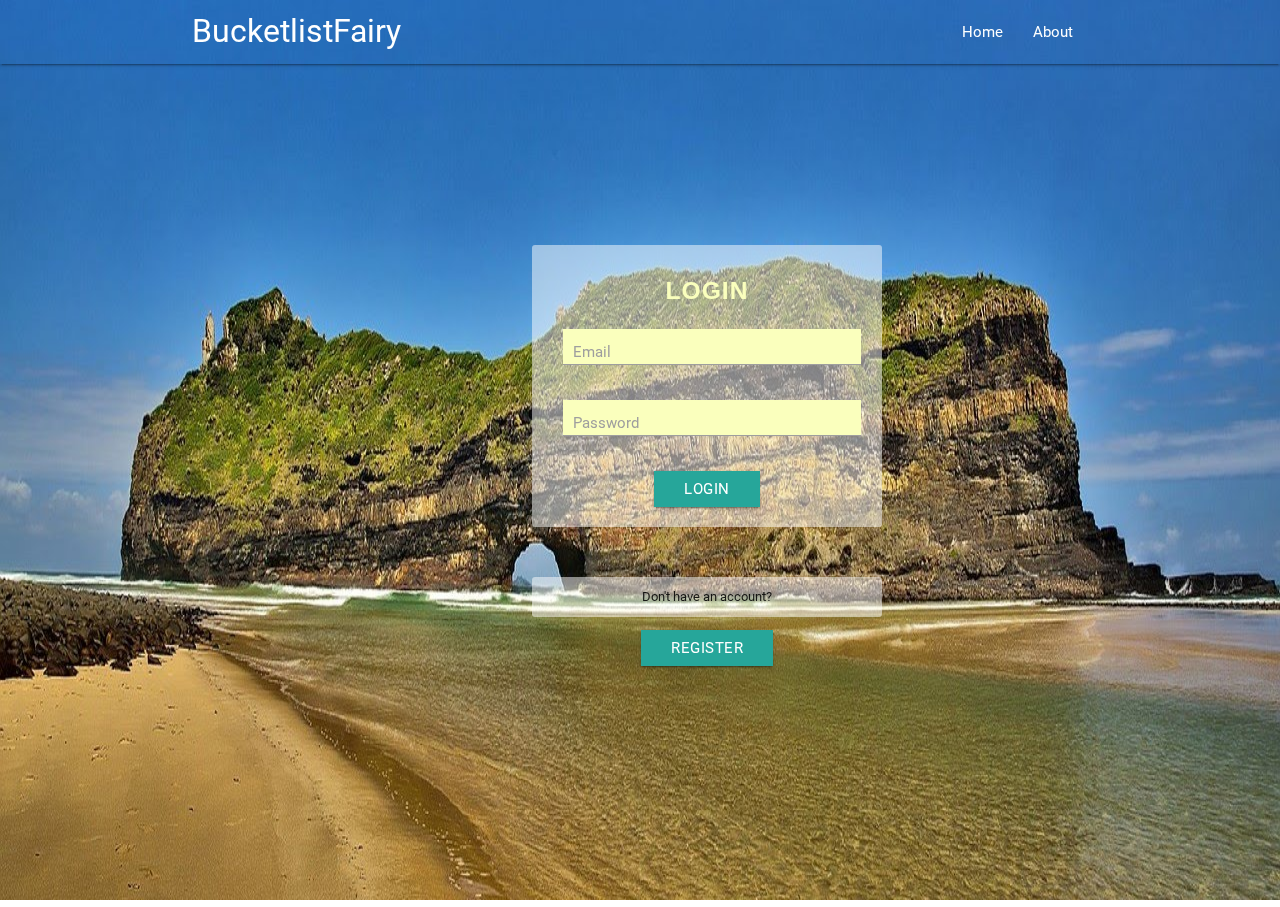
<file: ui/index.html>
<!DOCTYPE html>
<html>
<head>
	<link rel="stylesheet" type="text/css" href="style/materialize/css/materialize.css">
	<link rel="stylesheet" type="text/css" href="style/custom.css">
	<script type="text/javascript" src="javascript/jquery/jquery-3.2.1.js"></script>
	
	<title>BucketlistFairy</title>
</head>
<body>
<div>
	<div class="genie-carousel">
	    <div class="navbar-fixed" id="mainNav">
			<nav id="home_nav">
				<div class="nav-wrapper">
					<div class="container">
					<a href="#" class="brand-logo">BucketlistFairy</a>
					<ul id="topNave" class="right hide-on-med-and-down">
						<li><a href="#">Home</a></li>
						<li><a href="#">About</a></li>
					</ul>
					</div>
				</div>
			</nav>
		</div>

		<div id="forms" class="row">
			<div class="flipper">
				<div id="loginForm_area">
					<form class="col s12 translucent" action="dashboard.html">
						<h5 class="col s12 center">
							Login
						</h5>
						<div class="input-field col s12">
							<input type="text" name="email"/>
							<label>Email</label>
						</div>

						<div class="input-field col s12">
							<input type="password" name="password"/>
							<label for="password">Password</label>
						</div>
						
						<div class="input-field center col s12">
							<button class="btn">Login</button>
						</div>
					</form>

					<p class="note translucent center white col s12">
						Don't have an account? 
					</p>
					<div class="col s12 center">
						<button class="btn flip_me">
							Register
						</button>
					</div>
				</div>

				<div id="registerForm_area">
					<form class="col s12 translucent" action="dashboard.html">
						<h5 class="col s12 center">
							Register
						</h5>
						<div class="input-field col s12">
							<input type="text" name="email"/>
							<label>Email</label>
						</div>

						<div class="input-field col s12">
							<input type="text" name="first_name"/>
							<label for="first_name">First Name</label>
						</div>

						<div class="input-field col s12">
							<input type="text" name="last_name"/>
							<label for="last_name">Last Name</label>
						</div>

						<div class="input-field col s12">
							<input type="password" name="password"/>
							<label for="password">Password</label>
						</div>

						<div class="input-field col s12">
							<input type="password" name="password_repeat"/>
							<label for="password_repeat">Repeat password</label>
						</div>
						
						<div class="input-field center col s12">
							<button class="btn">Register</button>
						</div>
					</form>

					<p class="note translucent center white col s12">
						Already have an account? 
					</p>
					<div class="col s12 center">
						<button class="btn flip_me">
							Login
						</button>
					</div>
				</div>
			</div>

		</div>

		<div class="bg_image">
		      <img src="images/1.jpg"/>
		 </div>
  </div>
</div>


</body>
<script type="text/javascript" src="style/materialize/js/materialize.js"></script>
<script type="text/javascript">
	$(document).ready(function(){
		$(".modal").modal({
			StartingTop:'10%'
		});

		 $('.carousel.carousel-slider').carousel({fullWidth: true});
		 setInterval(function(){
		 	$('.carousel.carousel-slider').carousel('next');},20000);

		 $(".flip_me").click(function(){
		 	$(".flipper").toggleClass("flip");
		 });
		/*$(".pickdate").pickadate({
			selectMonths:true,
			selectYears:100
		});*/
	});
</script>
</html>
</file>
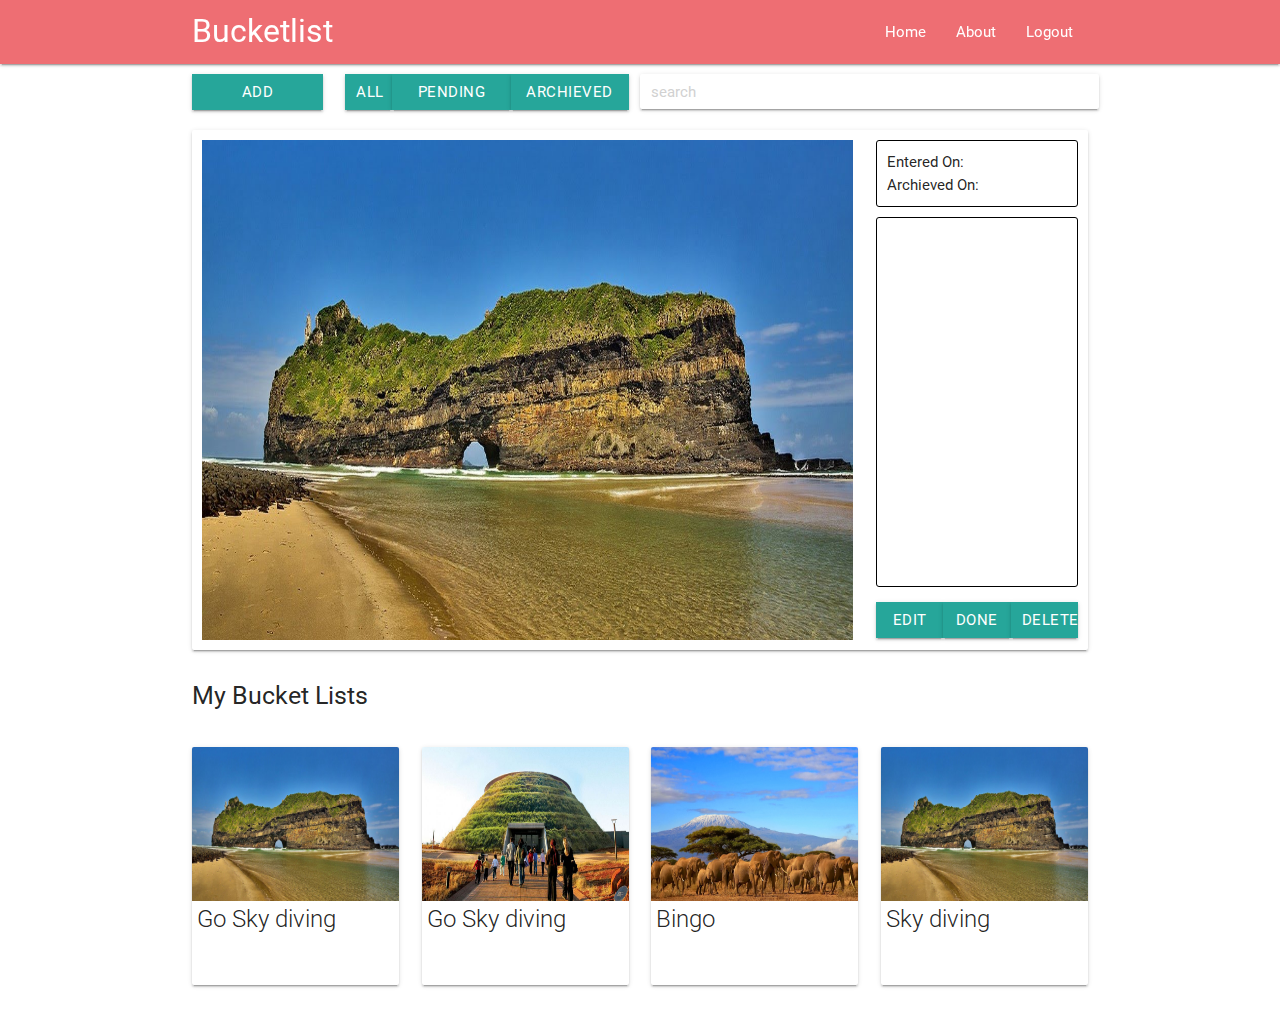
<file: ui/dashboard.html>
<!DOCTYPE html>
<html>
<head>
	<link rel="stylesheet" type="text/css" href="style/materialize/css/materialize.css">
	<link rel="stylesheet" type="text/css" href="style/custom.css">
	<link rel="stylesheet" type="text/css" href="style/dashboard.css">
	<script type="text/javascript" src="javascript/jquery/jquery-3.2.1.js"></script>
	
	<title>BucketlistFairy</title>
</head>
<body>
<div class="navbar-fixed">
<nav>
	<div class="nav-wrapper">
		<div class="container">
		<a href="#" class="brand-logo">Bucketlist</a>
		<ul id="topNave" class="right hide-on-med-and-down">
			<li><a href="#">Home</a></li>
			<li><a href="#">About</a></li>
			<li><a href="#">Logout</a></li>
		</ul>
		</div>
	</div>
</nav>
</div>
<div class="container">
		<div class="row" id="bklist_controller">
			<div class="col s2">
				<button class="waves-effect waves-light btn" data-target="activityModal">Add Bucket List</button>
			</div>	
			
			<div class="col s4">
				<button class=" waves-effect waves-light btn col s2 flat">All</button>
				<button class="btn waves-effect waves-light col s5">Pending</button>
				<button class="btn waves-effect waves-light col s5">Archieved</button>
			</div>			

			<div class="search-wrapper card col s6 right" id="searchBar">
	            <input id="search" placeholder="search">
	            <!--<i class="material-icons">search</i>-->
	            <div class="search-results"></div>
          </div>

		</div>

		<div class="card">
		<div class="row" id="demoArea">
				<img src="images/1.jpg" class="col s9" id="demoImg"/>
				<div class="col s3">
					<div id="dates_area" class="col s12">
						<div>
							Entered On:
						</div>
						<div>
							Archieved On:
						</div>
					</div>

					<div class="col s12" id="displayArea">
						<p id="story">

						</p>
					</div>

					<div class="col s12" id="actions">
						<button class="btn col s4">Edit</button>
						<button class="btn col s4">Done</button>
						<button class="btn col s4">Delete</button>
					</div>
				</div>
		</div>
	</div>

	<div class="row">
		<div class="col s6"><h5>My Bucket Lists</h5></div>
	</div>

	<div class="row">
		<div class="col s3">
			<div class="card bk_card">
			<div class="card-image">
				<img src="images/1.jpg"/>
			</div>
			<span class="card-title">
				Go Sky diving
			</span>

			<div class="card-content">
				
			</div>
		</div>
		</div>

		<div class="col s3">
			<div class="card bk_card">
			<div class="card-image">
				<img src="images/2.jpg"/>
			</div>
			<span class="card-title">
				Go Sky diving
			</span>

			<div class="card-content">
				
			</div>
		</div>
		</div>

		<div class="col s3">
			<div class="card bk_card">
			<div class="card-image">
				<img src="images/3.jpg"/>
			</div>
			<span class="card-title">
				Bingo
			</span>

			<div class="card-content">
				
			</div>
		</div>
		</div>

		<div class="col s3">
			<div class="card bk_card">
			<div class="card-image">
				<img src="images/1.jpg"/>
			</div>
			<span class="card-title">
				Sky diving
			</span>

			<div class="card-content">
				
			</div>
		</div>
		</div>
	</div>
</div>


	<form class="modal" id="activityModal">
		<h4 class="modal-header center">
			Add Bucket List
		</h4>

		<div class="modal-content">
			<div class="input-field">
				<input type="text" name="name" id="name" class="validate">
				<label for="email">Name</label>				
			</div>

			<div class="input-field">
				<textarea name="story"></textarea>
				<label for="story">Story</label>
			</div>

			<div class="input-field">
				<input type="text" name="age" id="age" class="validate">
				<label for="email">Complete by</label>				
			</div>

			<div class="file-field input-field">
					<div class="btn">
						  <span>Image</span>
						  <input type="file">
					</div>
					<div class="file-path-wrapper">
					<input class="file-path validate" type="text">
				</div>
			</div>

		<div class="input-field">
			<button class="btn">Add</button>
		</div>
	</form>
	</div>
</div>

</body>
<script type="text/javascript" src="style/materialize/js/materialize.js"></script>
<script type="text/javascript">
	$(document).ready(function(){
		$(".modal").modal({
			StartingTop:'10%'
		});


		/*$(".pickdate").pickadate({
			selectMonths:true,
			selectYears:100
		});*/
	});
</script>
</html>
</file>
<file: ui/style/dashboard.css>
#demoImg{
	height: 500px !important;
}

#demoArea{
	padding: 10px;
}

#searchBar{
	margin: 0px !important;
}

#search{
	height: 35px !important;
	border-bottom: transparent !important;
	margin: 0px !important;
}

#dates_area{
	border:1px solid black;
	height: auto;
	padding: 10px !important;
	border-radius:3px !important;
}

#displayArea{
	height: 370px !important;
	width: 100%;
	border-radius:3px !important;
	margin:0px;
	margin-top:10px;
	padding: 10px !important;
	border:1px solid black;
}

#actions{
	padding: 0px !important;
	margin-top: 15px;
}

#bklist_controller{
	margin-top: 10px !important;
}

.bk_card .card-image{
	height: 154px !important;
}

.bk_card .card-image img{
	height: 100% !important;
}

.bk_card .card-title{
	padding-left: 5px;
}

#activityModal{
	width: 500px !important;
}
</file>
<file: ui/style/custom.css>
.materialize_jumbo{
	width: 100%;
	height:450px;
	position: relative;
}

.btn{
	border-radius: 0px !important;
}

.materialize_jumbo img{
	width:100%;
	height:100%;
}

.materialize_jumbo .btns{
	position: absolute;
	bottom: 10px;
	width: 100%;
}

#loginModal{
	width: 400px !important;
}

#registerModal{
	width: 500px !important;
}

.modal-header{
	margin-top: 10px !important;
}

#search_form{
	height: 50px !important;
}

#search_form .input-field{
	margin-top: 0px !important;
}

#mainCarousel{
	width: 100% !important;
	height: 100vh !important;
	position: relative;
	margin: 0px !important;
	overflow: hidden !important;
}

#mainNav{
	position:absolute !important;
	top:0px !important;
}

.bg_image{
	width: 100% !important;
	height: 100vh !important;
}

.bg_image img{
	width: 100% !important;
	height: 100vh !important;
}

.genie-carousel-item{
	width: 100% !important;
	height: 100vh !important;
	display: inline !important;
	float: left;
}

.genie-carousel-item img{
	width: 100% !important;
	height: 100% !important;
}

#home_nav{
	background-color: transparent;
}

#forms{
	position: absolute;
	left: 40%;
	width: 390px !important;
	height: 441;
	top:25%;
	z-index: 100 !important;
	padding: 20px !important;
	perspective: 1000px;
}

.translucent{
	background-color: rgba(255,255,255,0.5) !important;
}

#forms form{
	margin-left: auto;
	margin-right: auto;
	padding:20px !important;
	border-radius: 3px;
}

.note{
	margin-top: 50px !important;
	position: relative;
	height: 40px !important;
	border-radius: 3px !important;
	font-size: 13px !important;
	padding: 10px !important;
}

#forms label{
	padding-left: 10px !important;
	height: 25px !important;
}

#forms h5{
	text-transform: uppercase;
	font-family: "Montserrat", "Helvetica Neue", Helvetica, Arial, sans-serif;
	font-weight: 700;
	letter-spacing: 1px;
	color: #faffbd;
}

#forms form input,#activityModal form input{
	z-index: 300px !important;
	height: 35px !important;
	padding-left: 10px !important;
	background-color: #faffbd;
	color:black;
}

#loginForm_area{
	height: auto;
}

/*flip speed */
.flipper{
	transition: 0.6s;
	position: relative;
	transform-style: preserve-3d;
}

/*add backs of panes*/
#loginForm_area, #registerForm_area{
	backface-visibility: hidden;
	position: absolute !important;
	top: 0px !important;
	left: 0px !important;
}

/*place front pane above back*/
#loginForm_area{
	transform: rotateY(0deg);
}

/*initially hide back pane*/
#registerForm_area{
	transform: rotateY(180deg);
}

.flip{
	transform: rotateY(180deg);
}
</file>
